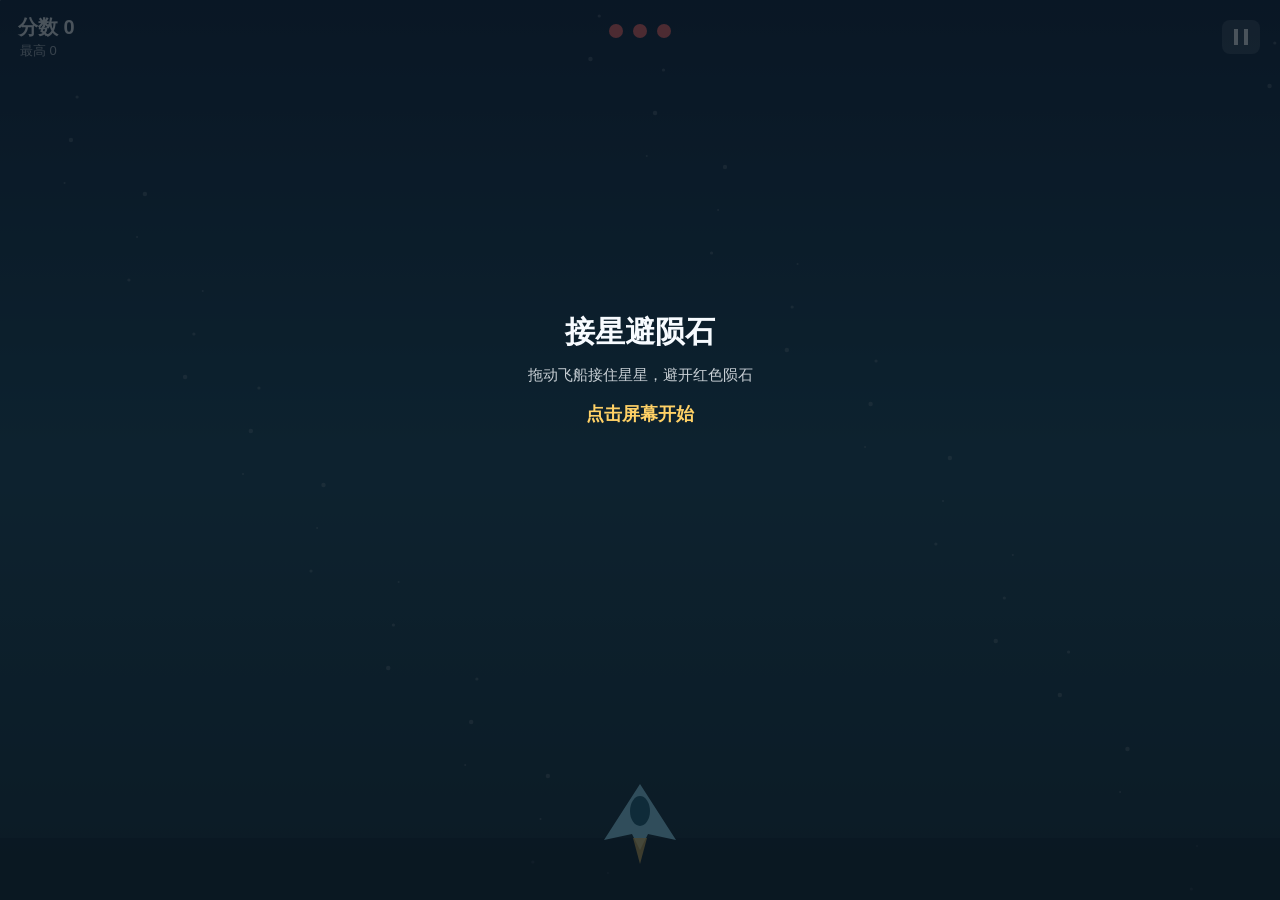
<file: wechat-minigame/local-preview.html>
<!doctype html>
<html lang="zh-CN">
  <head>
    <meta charset="utf-8">
    <meta name="viewport" content="width=device-width, initial-scale=1, maximum-scale=1, user-scalable=no">
    <title>接星避陨石 - 本地预览</title>
    <style>
      html,
      body {
        width: 100%;
        height: 100%;
        margin: 0;
        overflow: hidden;
        background: #10233d;
        touch-action: none;
        user-select: none;
      }

      canvas {
        display: block;
        width: 100vw;
        height: 100vh;
      }
    </style>
  </head>
  <body>
    <script>
      (function () {
        const listeners = {
          start: [],
          move: [],
          end: [],
          hide: []
        };

        function normalizeTouch(event) {
          const source = event.touches && event.touches[0] ? event.touches[0] : event;
          return {
            clientX: source.clientX,
            clientY: source.clientY
          };
        }

        window.wx = {
          createCanvas() {
            const canvas = document.createElement('canvas');
            document.body.appendChild(canvas);
            return canvas;
          },
          getSystemInfoSync() {
            return {
              pixelRatio: window.devicePixelRatio || 1,
              windowWidth: window.innerWidth,
              windowHeight: window.innerHeight
            };
          },
          getStorageSync(key) {
            const value = localStorage.getItem(key);
            return value ? JSON.parse(value) : '';
          },
          setStorageSync(key, value) {
            localStorage.setItem(key, JSON.stringify(value));
          },
          vibrateShort() {},
          onTouchStart(callback) {
            listeners.start.push(callback);
          },
          onTouchMove(callback) {
            listeners.move.push(callback);
          },
          onTouchEnd(callback) {
            listeners.end.push(callback);
          },
          onHide(callback) {
            listeners.hide.push(callback);
          }
        };

        window.addEventListener('pointerdown', function (event) {
          listeners.start.forEach(function (callback) {
            callback({ touches: [normalizeTouch(event)] });
          });
        });

        window.addEventListener('pointermove', function (event) {
          listeners.move.forEach(function (callback) {
            callback({ touches: [normalizeTouch(event)] });
          });
        });

        window.addEventListener('pointerup', function () {
          listeners.end.forEach(function (callback) {
            callback({});
          });
        });

        document.addEventListener('visibilitychange', function () {
          if (document.hidden) {
            listeners.hide.forEach(function (callback) {
              callback();
            });
          }
        });
      })();
    </script>
    <script src="./game.js"></script>
  </body>
</html>
</file>
